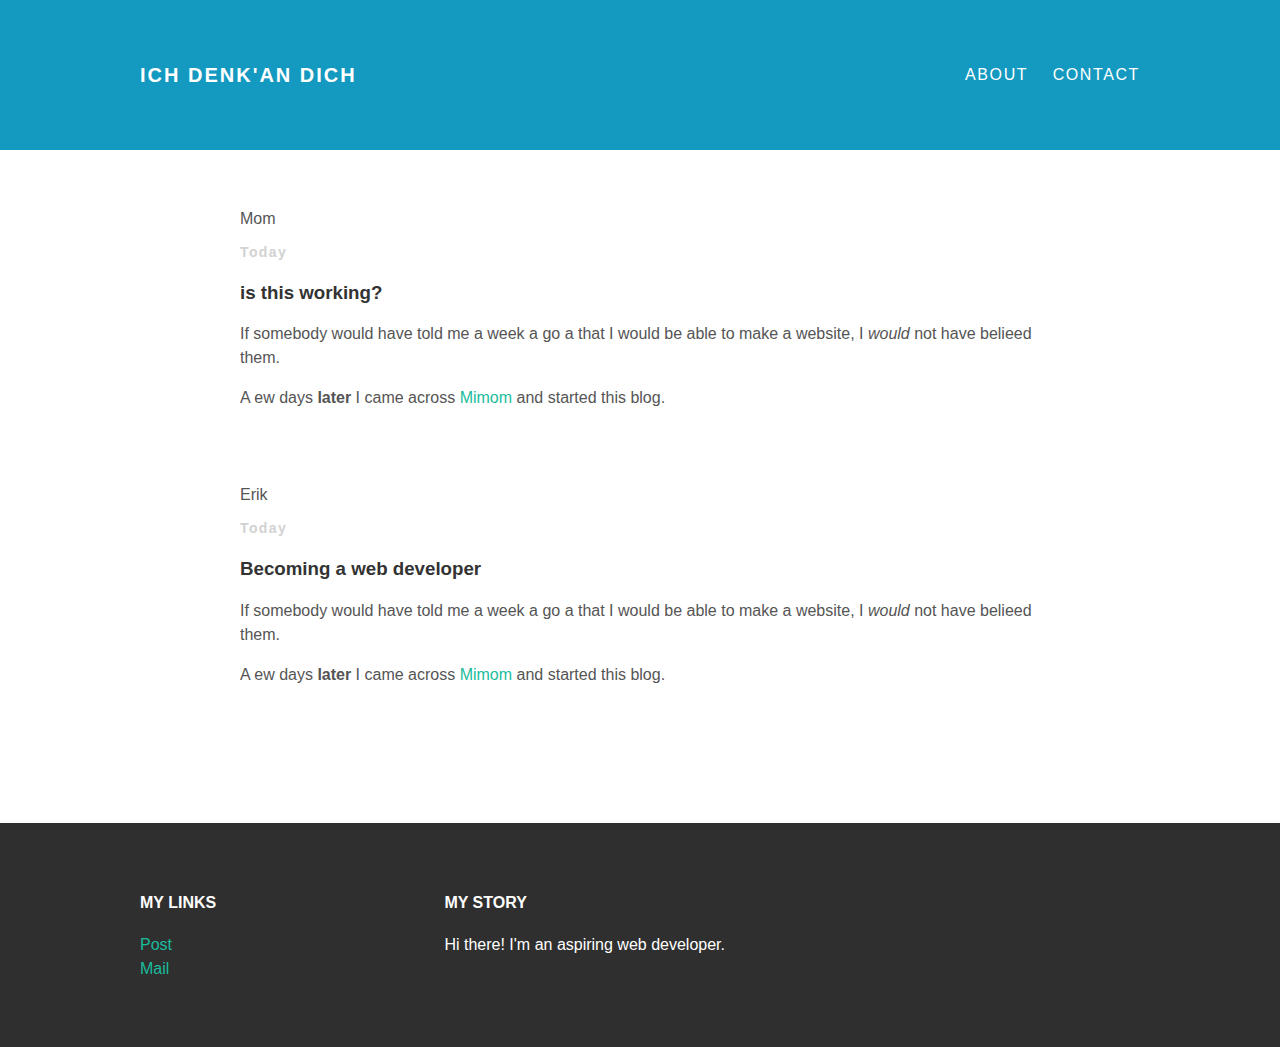
<file: index.html>
<!DOCTYPE html>
<html>
<head>
  <title>Ich denk'an dich</title>
  <link rel="stylesheet" type="text/css" href="styles.css">
</head>
<body>
  <div id="header">
    <div class="container">
      <a id="header-title" href="index.html">Ich denk'an dich</a>
      <ul id="header-nav">
        <li><a href="about.html">About</a></li>
        <li><a href="mailto:erikhefti@hotmail.com">Contact</a></li>
      </ul>
  </div>
</div>
  <div id="content">
    <div class="post-container">
      <div class="post">
        <div class="post-author"
        <img src="you.png"
        <span>Mom</span>
      </div>
      <p class="post-date">Today</p>
      <h3 class="post-title">is this working?</h3>
        <div class="post-content">
        <p>If somebody would have told me a week a go a that I would
          be able to make a website, I <em>would</em> not have belieed them.</p>
        <p>A ew days <strong>later</strong> I came across <a href="mimo.io">Mimom</a> and started this blog.</p>
      </div>
    <div class="post-container">
      <div class="post">
        <div class="post-author"
        <img src="me.png"
        <span>Erik</span>
      </div>
      <p class="post-date">Today</p>
      <h3 class="post-title">Becoming a web developer</h3>
        <div class="post-content">
        <p>If somebody would have told me a week a go a that I would
          be able to make a website, I <em>would</em> not have belieed them.</p>
        <p>A ew days <strong>later</strong> I came across <a href="mimo.io">Mimom</a> and started this blog.</p>
      </div>
    </div>
  </div>
</div>
</div>
<div id="footer">
  <div class="container">
    <div class="column">
      <h4>My Links</h4>
      <p>
        <a href="apple.com">Post</a>
        <br>
        <a href="bluewin.com">Mail</a>
        <p>
    </div>
      <div class="column">
        <h4>My Story</h4>
        <p>Hi there! I'm an aspiring web developer.<p>
  </div>
</div>
</body>
</html>
</file>
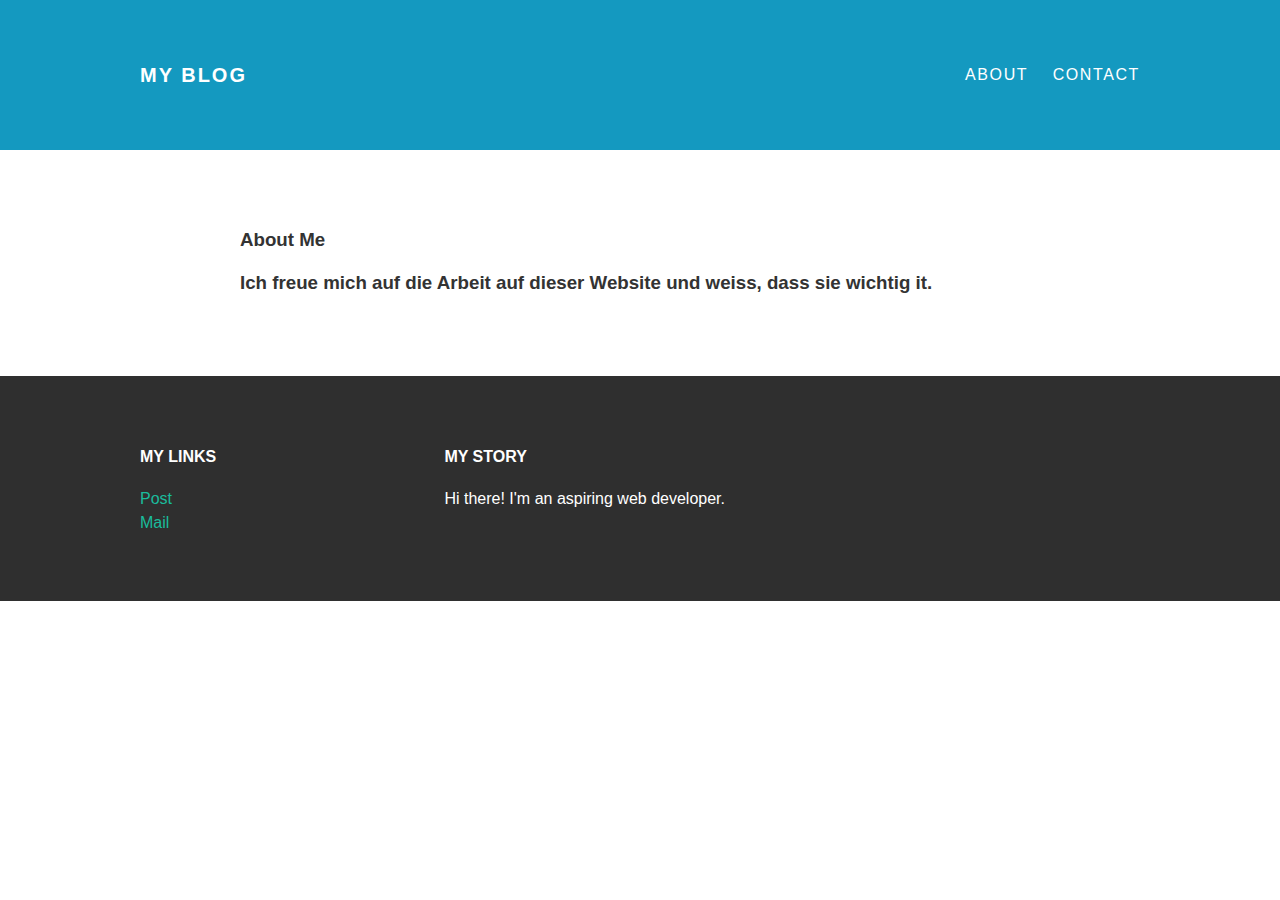
<file: about.html>
<!DOCTYPE html>
<html>
<head>
  <title>My Blog</title>
    <link rel="stylesheet" type="text/css" href="styles.css">
</head>
<body>
  <div id="header">
    <div class="container">
      <a id="header-title" href="index.html">My Blog</a>
      <ul id="header-nav">
        <li><a href="about.html">About</a></li>
        <li><a href="mailto:erikhefti@hotmail.com">Contact</a></li>
      </ul>
  </div>
</div>
</div>
  <div id="content">
    <div class="container">
      <div class="about">
        <div class="about-author"
        <img src="me.png"
      </div>
      <h3 class="about-title">About Me<h3>
        <div class="about-content">
        <p> Ich freue mich auf die Arbeit auf dieser Website und weiss,
          dass sie wichtig it.</p>
      </div>
    </div>
  </div>
</div>
  <div id="footer">
    <div class="container">
      <div class="column">
        <h4>My Links</h4>
        <p>
          <a href="apple.com">Post</a>
          <br>
          <a href="bluewin.com">Mail</a>
          <p>
      </div>
        <div class="column">
          <h4>My Story</h4>
          <p>Hi there! I'm an aspiring web developer.<p>
  </div>
</div>
</body>
</html>
</file>
<file: styles.css>
@@import url(http://fonts.googleapis.com/css?family=Montserrat:400,700);


body {color: #555;margin: 0}
body{margin:0;color:#555;font-family:"Montserrat", sans-serif;}
#header{background-color: #1499C0; height: 150px; line-height: 150px}
#header a{color:white; text-decoration: none; text-transform: uppercase; letter-spacing: 0.1em;}
#header a:hover{color: #1499C0;}
#header-title{
display: block;
float: left;
font-size: 20px;
font-weight: bold;}

#header-nav{display: block; float:right; margin-top: 0;}
#header-nav li{display: inline; padding-left: 20px;}
.container {max-width: 1000px; margin: 0 auto;}


.post{max-width: 800px; margin: 0 auto; padding: 60px 0;}
.post-author img{width: 50px; height: 50px; vertical-align: middle;}
.post-author span {margin-left: 16px;}
.post-date {color:#D2D2D2; font-size: 14px;
  font-weight: bold;
  text-transform: :uppercase;
  letter-spacing: 0.1em;}
h3{color:#333}
  p{line-height: 1.5;}
img{border-radius: 100px}

.post-container:nth-cild(even){background-color: #f2f2f2;}

.post, .about{max-width: 800px; margin: 0 auto; padding: 60px 0;}

#footer{background-color: #2f2f2f; padding: 50px 0;}
.column{min-width: 300px; display: inline-block; vertical-align: top;}
#footer h4{color: white; text-transform: uppercase; letter-spacing: 0.em;}
#footer p{color: white;}
a{color: #1abc9c; text-decoration: none;}
a:hover{color:#F6A623;}
</file>
